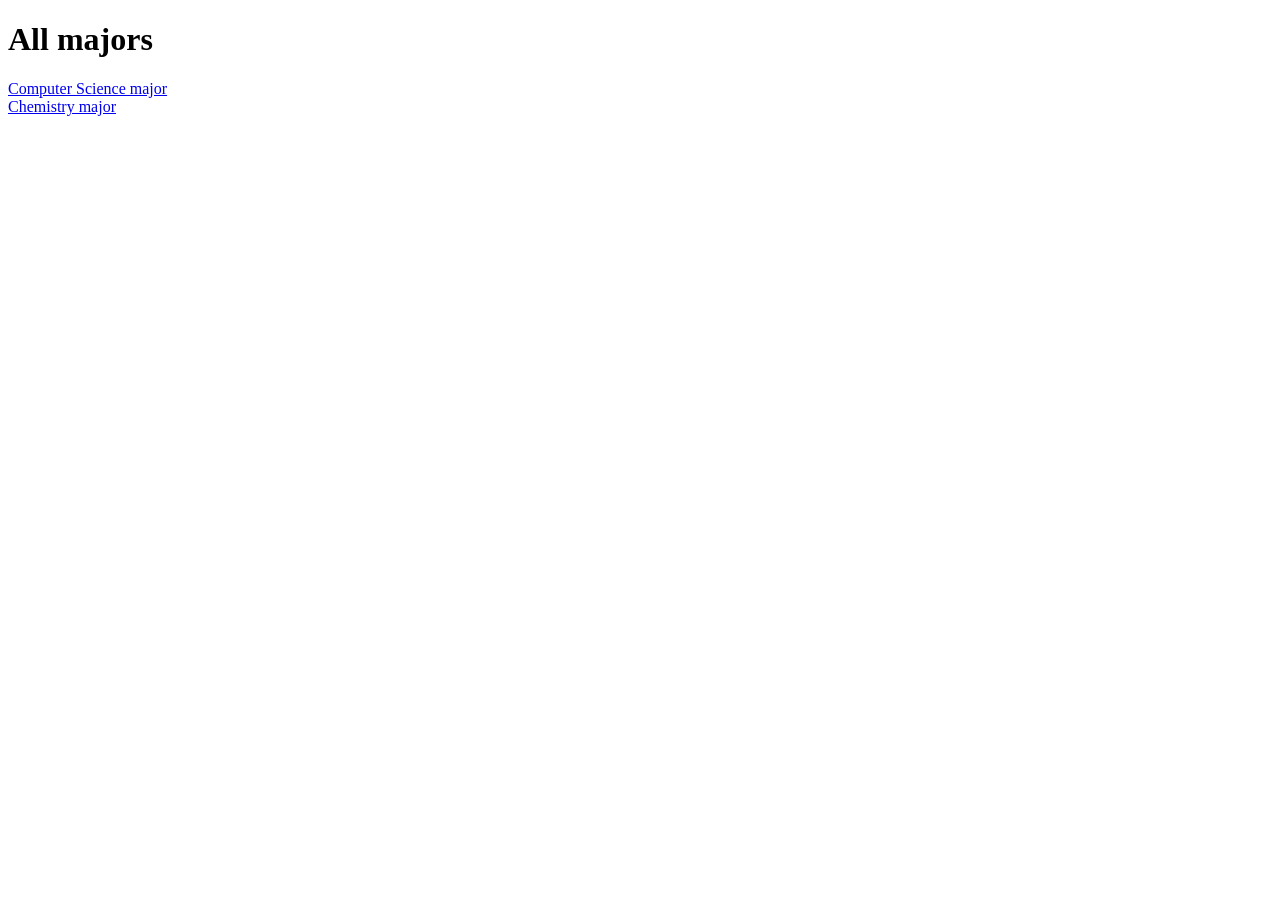
<file: index.html>
<!DOCTYPE html>
<html lang="en">
<head>
    <meta charset="UTF-8">
    <meta name="viewport" content="width=device-width, initial-scale=1.0">
    <title>Course Major Graphs</title>
</head>
<body>
    <H1>All majors</H1>
    
    <a href="computer-science-vis/computer-science.html">Computer Science major</a><br />
    <a href="chemistry-vis/chemistry.html">Chemistry major</a>
</body>
</html>
</file>
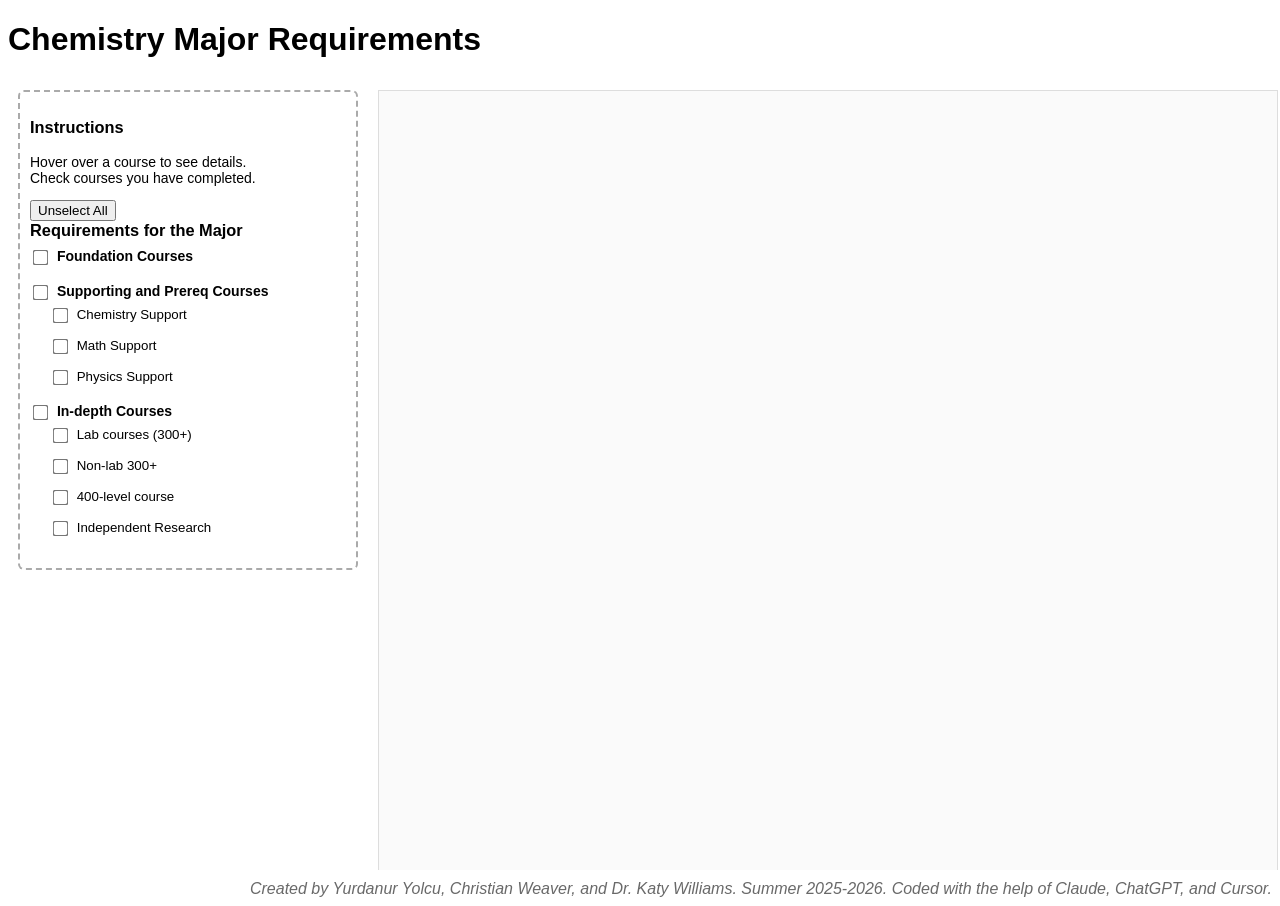
<file: chemistry.html>
<!DOCTYPE html>
<html lang="en">
<head>
  <link rel="stylesheet" href="css/style.css">
  <meta charset="UTF-8" />
  <meta name="viewport" content="width=device-width, initial-scale=1.0"/>
  <title>Chemistry Major Graph</title>
</head>

<body>
  <h1>Chemistry Major Requirements</h1>
  <div class="container">

    <div class="controls">
      <h3>Instructions</h3>
      <p>Hover over a course to see details.<br>
      Check courses you have completed.</p>

      <button onclick="resetAllCourses()">Unselect All</button>

      <div class="sidebar-section">
        <h3>Requirements for the Major</h3>

        <div class="sidebar-group">
          <label class="group-header">
            <input type="checkbox" class="group-checkbox" data-group="foundation" onchange="handleGroupCheck(this)"/>
            <span class="header-title">Foundation Courses</span>
            <span id="progress-foundation" class="group-progress"></span>
          </label>
          <div class="course-list" id="list-foundation"></div>
        </div>

        <div class="sidebar-group">
          <label class="group-header">
            <input type="checkbox" class="group-checkbox" data-group="support" onchange="handleGroupCheck(this)"/>
            <span class="header-title">Supporting and Prereq Courses</span>
            <span id="progress-support" class="group-progress"></span>
          </label>
            <div class="electives-wrapper">
             <div class="sidebar-subgroup">
              <label class="subgroup-header">
                <input type="checkbox" class="group-checkbox" data-group="chem_support" onchange="handleGroupCheck(this)"/>
                <span class="header-title">Chemistry Support</span>
                <span id="progress-chem_support" class="group-progress"></span>
              </label>
              <div class="course-list" id="list-chem_support"></div>
            </div>
            <div class="sidebar-subgroup">
              <label class="subgroup-header">
                <input type="checkbox" class="group-checkbox" data-group="math_support" onchange="handleGroupCheck(this)"/>
                <span class="header-title">Math Support</span>
                <span id="progress-math_support" class="group-progress"></span>
              </label>
              <div class="course-list" id="list-math_support"></div>
            </div>
            <div class="sidebar-subgroup">
              <label class="subgroup-header">
                <input type="checkbox" class="group-checkbox" data-group="phy_support" onchange="handleGroupCheck(this)"/>
                <span class="header-title">Physics Support</span>
                <span id="progress-phy_support" class="group-progress"></span>
              </label>
              <div class="course-list" id="list-phy_support"></div>
            </div>
            </div>
        </div>

        <div class="sidebar-group">
            <label class="group-header">
              <input type="checkbox" class="group-checkbox" data-group="electives" onchange="handleGroupCheck(this)"/>
              <span class="header-title">In-depth Courses</span>
              <span id="progress-electives" class="group-progress"></span>
            </label>

            <div class="electives-wrapper">
              <div class="sidebar-subgroup">
                <label class="subgroup-header">
                  <input type="checkbox" class="group-checkbox" data-group="lab" onchange="handleGroupCheck(this)"/>
                  <span class="header-title">Lab courses (300+)</span>
                  <span id="progress-lab" class="group-progress"></span>
                </label>
                <div class="course-list" id="list-lab"></div>
              </div>

              <div class="sidebar-subgroup">
                <label class="subgroup-header">
                  <input type="checkbox" class="group-checkbox" data-group="no_lab" onchange="handleGroupCheck(this)"/>
                  <span class="header-title">Non-lab 300+</span>
                  <span id="progress-no_lab" class="group-progress"></span>
                </label>
                <div class="course-list" id="list-no_lab"></div>
              </div>

              <div class="sidebar-subgroup">
                <label class="subgroup-header">
                  <input type="checkbox" class="group-checkbox" data-group="level_400_seminar" onchange="handleGroupCheck(this)"/>
                  <span class="header-title">400-level course</span>
                </label>
                <div class="course-list" id="list-level_400_seminar"></div>
              </div>

              <div class="sidebar-subgroup">
                <label class="subgroup-header">
                  <input type="checkbox" class="group-checkbox" data-group="independent_research" onchange="handleGroupCheck(this)"/>
                  <span class="header-title">Independent Research</span>
                </label>
                <div class="course-list" id="list-independent_research"></div>
              </div>
            </div>
          </div>
      </div> 
    </div>
    <div class="graph-wrapper">
    <div class="graph-viewport">
      <svg id="svg">
        <g transform="translate(10,10)">
          <g id="groups"></g>
          <g id="links"></g>
          <g id="nodes"></g>
          <g id="arrows"></g>
        </g>
      </svg>
    </div>
    <!-- <div class="legend-overlay">
    <div class="legend-item">
      <span class="legend-box" style="background:#aaaaaa"></span> Unavailable
    </div>
    <div class="legend-item">
      <span class="legend-box" style="background:steelblue"></span> Available
    </div>
    <div class="legend-item">
      <span class="legend-box" style="background:#285841"></span> Taken
    </div>
    <div class="legend-item">
      <span class="legend-line solid"></span> Required Path
    </div>
    <div class="legend-item">
      <span class="legend-line dashed"></span> Optional Path
    </div>
  </div> -->
  </div>
  </div>

  <script>
  /**
   * Graduation requirement rules for "Requirements for the Major".
   * Edit this object to change policy without touching evaluation logic.
   */
    const GRADUATION_REQUIREMENTS = {
      intro_mat: {
        type: 'rules',
        rules: [
          { anyOf: ['MAT 111', 'MAT 112', 'Credit for Calculus I'] },
        ],
      },
      math_support: {
        type: 'rules',
        rules: [
          { anyOf: ['MAT 113', 'MAT 140', 'Credit for Calculus II'] },
        ],
      },
      chem_support: {
        type: 'rules',
        rules: [
          { anyOf: ['CHE 115', 'Credit for Chemistry'] },
        ],
      },
      intro_phy: {
        type: 'rules',
        rules: [
          { anyOf: ['PHY 120', 'PHY 125', 'PHY 130' ,'Credit for Physics'] },
        ],
      },
      phy_support: {
        type: 'rules',
        rules: [
          { anyOf: ['PHY 220','PHY 225','PHY 230','PHY 235'] },
        ],
      },
      foundation: { type: 'allInGroup' },
      lab: { type: 'minChecked', min: 2 },
      no_lab: { type: 'minChecked', min: 1 },
      support: {
        type: 'cappedElectivePool',
        total: 3,
        poolGroups: ['chem_support', 'math_support', 'phy_support'],
        reserveFromGroup: { phy_support: 1, chem_support: 1, math_support: 1 },
      },
      // 5 electives max: 2 lab + 1 no_lab + 1 seminar reserved, then up to 2 more (any category).
      electives: {
        type: 'cappedElectivePool',
        total: 5,
        poolGroups: ['lab', 'no_lab', 'level_400_seminar', 'independent_research'],
        reserveFromGroup: { lab: 2, no_lab: 1, level_400_seminar: 1 },
      },
    };
    window.GRADUATION_REQUIREMENTS = GRADUATION_REQUIREMENTS;

    const SUPPORT_GROUPS = ['chem_support', 'math_support', 'phy_support'];
    const ELECTIVE_GROUPS = ['lab', 'no_lab', 'level_400_seminar', 'independent_research'];
    const PROGRESS_GROUPS = [
      'foundation',
      'support', 'chem_support', 'math_support', 'phy_support',
      'electives', 'lab', 'no_lab',
    ];

    function getGroupCheckboxes(group) {
      const list = document.getElementById(`list-${group}`);
      if (!list) return [];
      return [...list.querySelectorAll('input[type="checkbox"][data-course-id]')];
    }

    function isCourseChecked(courseId) {
      const el = document.querySelector(
        `input[type="checkbox"][data-course-id="${CSS.escape(courseId)}"]`,
      );
      return el?.checked ?? false;
    }

    function countCheckedInGroup(group) {
      return getGroupCheckboxes(group).filter(cb => cb.checked).length;
    }

    function getCheckedIdsInGroup(group) {
      return getGroupCheckboxes(group)
        .filter(cb => cb.checked)
        .map(cb => cb.dataset.courseId);
    }

    /**
     * Count electives toward the 5-course cap. One labs and one no_lab
     * course each reserve a slot; if that category has none checked, that slot
     * cannot count toward the 5 (so e.g. 5 Theory-only shows 3/5, not 5/5).
     */
    function countCappedElectives(spec) {
      const total = spec.total;
      const reserve = spec.reserveFromGroup ?? {};
      const poolGroups = spec.poolGroups ?? [];

      const allMinsMet = Object.entries(reserve).every(
        ([group, min]) => countCheckedInGroup(group) >= min,
      );

      let maxCountable = total;
      for (const [group, min] of Object.entries(reserve)) {
        if (countCheckedInGroup(group) < min) {
          maxCountable -= min;
        }
      }

      const remaining = {};
      for (const g of poolGroups) {
        remaining[g] = getCheckedIdsInGroup(g);
      }

      let counted = 0;
      for (const [group, min] of Object.entries(reserve)) {
        const use = Math.min(remaining[group]?.length ?? 0, min);
        counted += use;
        remaining[group] = (remaining[group] ?? []).slice(use);
      }

      const discretionary = poolGroups.flatMap(g => remaining[g]);
      const slotsLeft = Math.max(0, maxCountable - counted);
      counted += Math.min(slotsLeft, discretionary.length);
      counted = Math.min(maxCountable, counted);

      return {
        counted,
        met: allMinsMet && counted >= total,
      };
    }

    function evaluateGroupProgress(group) {
      const spec = GRADUATION_REQUIREMENTS[group];
      if (!spec) return null;

      if (spec.type === 'rules') {
        let metCount = 0;
        for (const rule of spec.rules) {
          if (rule.anyOf?.some(isCourseChecked)) metCount++;
          else if (rule.allOf?.every(isCourseChecked)) metCount++;
        }
        const required = spec.rules.length;
        return {
          text: `${metCount} / ${required} required`,
          met: metCount >= required,
        };
      }

      if (spec.type === 'allInGroup') {
        const boxes = getGroupCheckboxes(group);
        const checked = boxes.filter(cb => cb.checked).length;
        const total = boxes.length;
        return {
          text: `${checked} / ${total} required`,
          met: total > 0 && checked >= total,
        };
      }

      if (spec.type === 'minChecked') {
        const checked = countCheckedInGroup(group);
        const min = spec.min;
        return {
          text: `${Math.min(checked, min)} / ${min} required`,
          met: checked >= min,
        };
      }

      if (spec.type === 'cappedElectivePool') {
        const { counted, met } = countCappedElectives(spec);
        return {
          text: `${counted} / ${spec.total} required`,
          met,
        };
      }

      return null;
    }

    function colorClass(checkbox) {
      // const courseId = checkbox.dataset.courseId;
      // const checked = checkbox.checked;
      // d3.selectAll("#nodes > g").each(function(d) {
      //   if (d.data.id === courseId) {
      //     d3.select(this).select("rect")
      //       .attr("fill", checked ? "#285841" : "steelblue");
      //   }
      // });
    }

    function updateProgressIndicator(group) {
      if (!GRADUATION_REQUIREMENTS[group]) return;

      const span = document.getElementById(`progress-${group}`);
      if (!span) return;

      const result = evaluateGroupProgress(group);
      if (!result) return;

      span.textContent = result.text;
      span.classList.toggle('progress-complete', result.met);
      span.classList.toggle('progress-incomplete', !result.met);

      const header = document
        .querySelector(`.group-checkbox[data-group="${group}"]`)
        ?.closest('.group-header, .subgroup-header');
      if (header) {
        header.classList.toggle('section-complete', result.met);
      }
    }

    function updateParentGroupCheckbox(parentGroup, childGroups) {
      const header = document.querySelector(`.group-checkbox[data-group="${parentGroup}"]`);
      if (!header) return;

      let total = 0;
      let checked = 0;
      for (const group of childGroups) {
        const boxes = getGroupCheckboxes(group);
        total += boxes.length;
        checked += boxes.filter(cb => cb.checked).length;
      }
      header.indeterminate = checked > 0 && checked < total;
      header.checked = total > 0 && checked === total;
    }

    function updateSupportGroupCheckbox() {
      updateParentGroupCheckbox('support', SUPPORT_GROUPS);
    }

    function updateElectivesGroupCheckbox() {
      updateParentGroupCheckbox('electives', ELECTIVE_GROUPS);
    }

    function updateGroupCheckbox(group) {
      const boxes = getGroupCheckboxes(group);
      const header = document.querySelector(`.group-checkbox[data-group="${group}"]`);
      if (header && boxes.length) {
        const checked = boxes.filter(cb => cb.checked).length;
        header.indeterminate = checked > 0 && checked < boxes.length;
        header.checked = checked === boxes.length;
      }

      updateProgressIndicator(group);

      if (SUPPORT_GROUPS.includes(group)) {
        updateSupportGroupCheckbox();
        updateProgressIndicator('support');
      }
      if (ELECTIVE_GROUPS.includes(group)) {
        updateElectivesGroupCheckbox();
        updateProgressIndicator('electives');
      }
    }

    function handleGroupCheck(groupCheckbox) {
      const group = groupCheckbox.dataset.group;
      const checked = groupCheckbox.checked;

      if (group === 'electives') {
        ELECTIVE_GROUPS.forEach(subgroup => {
          const boxes = getGroupCheckboxes(subgroup);
          boxes.forEach(cb => {
            cb.checked = checked;
          });
          updateGroupCheckbox(subgroup);
        });
      } else if (group === 'support') {
        SUPPORT_GROUPS.forEach(subgroup => {
          const boxes = getGroupCheckboxes(subgroup);
          boxes.forEach(cb => {
            cb.checked = checked;
          });
          updateGroupCheckbox(subgroup);
        });
      } else {
        // ALL OTHER CASES --> Check/uncheck all courses in the group
        const boxes = getGroupCheckboxes(group);
        boxes.forEach(cb => {
          cb.checked = checked;
          // colorClass(cb);
        });
        updateGroupCheckbox(group);
      }

      if (window.recomputeAllNodeColors) recomputeAllNodeColors();
    }

    function initAllProgressIndicators() {
      PROGRESS_GROUPS.forEach(updateProgressIndicator);
    }

    function resetAllCourses() {
      // Uncheck every course checkbox
      document.querySelectorAll('input[type="checkbox"][data-course-id]').forEach(cb => {
        cb.checked = false;
      });

      // Uncheck and clear indeterminate on all group header checkboxes
      document.querySelectorAll('input.group-checkbox').forEach(cb => {
        cb.checked = false;
        cb.indeterminate = false;
      });

      // Recompute node colors (everything goes back to available/unavailable)
      if (window.recomputeAllNodeColors) recomputeAllNodeColors();

      // Update all progress indicators back to 0
      if (typeof initAllProgressIndicators === 'function') {
        initAllProgressIndicators();
      }
    }
  </script>

  <script src="js/clusterNodes.js" type="module"></script>
  <script src="js/main.js" type="module"></script>
</body>
<footer> Created by Yurdanur Yolcu, Christian Weaver, and Dr. Katy Williams. Summer 2025-2026. Coded with the help of Claude, ChatGPT, and Cursor.   </footer>
</html>
</file>
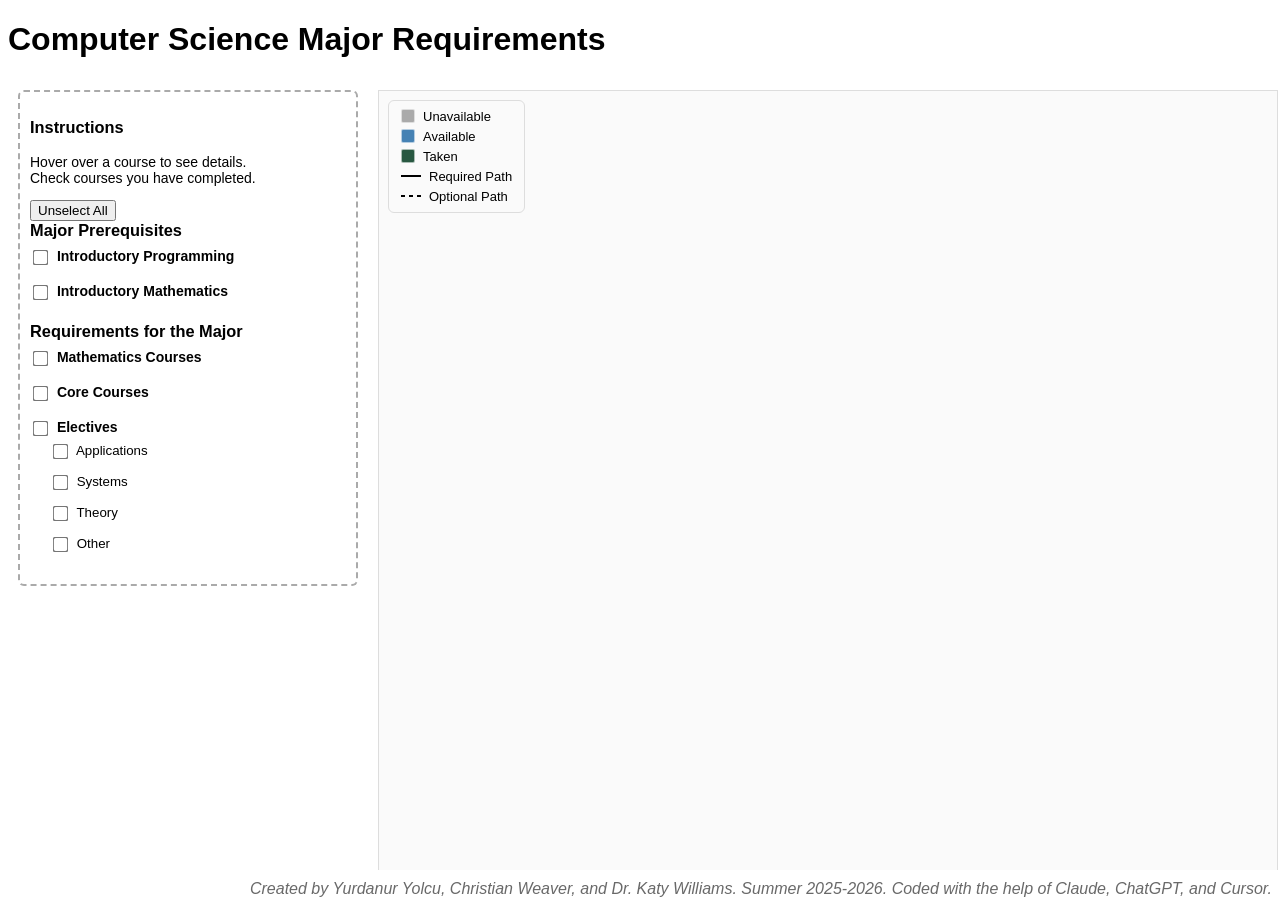
<file: computer-science.html>
<!DOCTYPE html>
<html lang="en">
<head>
  <link rel="stylesheet" href="css/style.css">
  <meta charset="UTF-8" />
  <meta name="viewport" content="width=device-width, initial-scale=1.0"/>
  <title>Computer Science Major Graph</title>
</head>

<body>
  <h1>Computer Science Major Requirements</h1>
  <div class="container">

    <div class="controls">
      <h3>Instructions</h3>
      <p>Hover over a course to see details.<br>
      Check courses you have completed.</p>

      <button onclick="resetAllCourses()">Unselect All</button>

      <div class="sidebar-section">
        <h3>Major Prerequisites</h3>

        <div class="sidebar-group">
          <label class="group-header">
            <input type="checkbox" class="group-checkbox" data-group="intro-programming" onchange="handleGroupCheck(this)"/>
            <span class="header-title">Introductory Programming</span>
          </label>
          <div class="course-list" id="list-intro-programming"></div>
        </div>

        <div class="sidebar-group">
          <label class="group-header">
            <input type="checkbox" class="group-checkbox" data-group="intro-math" onchange="handleGroupCheck(this)"/>
            <span class="header-title">Introductory Mathematics</span>
          </label>
          <div class="course-list" id="list-intro-math"></div>
        </div>
      </div>

      <div class="sidebar-section">
        <h3>Requirements for the Major</h3>

        <div class="sidebar-group">
          <label class="group-header">
            <input type="checkbox" class="group-checkbox" data-group="math" onchange="handleGroupCheck(this)"/>
            <span class="header-title">Mathematics Courses</span>
            <span id="progress-math" class="group-progress"></span>
          </label>
          <div class="course-list" id="list-math"></div>
        </div>

        <div class="sidebar-group">
          <label class="group-header">
            <input type="checkbox" class="group-checkbox" data-group="core" onchange="handleGroupCheck(this)"/>
            <span class="header-title">Core Courses</span>
            <span id="progress-core" class="group-progress"></span>
          </label>
          <div class="course-list" id="list-core"></div>
        </div>

        <div class="sidebar-group">
          <label class="group-header">
            <input type="checkbox" class="group-checkbox" data-group="electives" onchange="handleGroupCheck(this)"/>
            <span class="header-title">Electives</span>
            <span id="progress-electives" class="group-progress"></span>
          </label>

          <div class="electives-wrapper">

            <div class="sidebar-subgroup">
              <label class="subgroup-header">
                <input type="checkbox" class="group-checkbox" data-group="applications" onchange="handleGroupCheck(this)"/>
                <span class="header-title">Applications</span>
                <span id="progress-applications" class="group-progress"></span>
              </label>
              <div class="course-list" id="list-applications"></div>
            </div>

            <div class="sidebar-subgroup">
              <label class="subgroup-header">
                <input type="checkbox" class="group-checkbox" data-group="systems" onchange="handleGroupCheck(this)"/>
                <span class="header-title">Systems</span>
                <span id="progress-systems" class="group-progress"></span>
              </label>
              <div class="course-list" id="list-systems"></div>
            </div>

            <div class="sidebar-subgroup">
              <label class="subgroup-header">
                <input type="checkbox" class="group-checkbox" data-group="theory" onchange="handleGroupCheck(this)"/>
                <span class="header-title">Theory</span>
              </label>
              <div class="course-list" id="list-theory"></div>
            </div>

            <div class="sidebar-subgroup">
              <label class="subgroup-header">
                <input type="checkbox" class="group-checkbox" data-group="other" onchange="handleGroupCheck(this)"/>
                <span class="header-title">Other</span>
              </label>
              <div class="course-list" id="list-other"></div>
            </div>

          </div>
        </div>

      </div>
    </div>
    <div class="graph-wrapper">
    <div class="graph-viewport">
      <svg id="svg">
        <g transform="translate(10,10)">
          <g id="groups"></g>
          <g id="links"></g>
          <g id="nodes"></g>
          <g id="arrows"></g>
        </g>
      </svg>
    </div>
    <div class="legend-overlay">
    <div class="legend-item">
      <span class="legend-box" style="background:#aaaaaa"></span> Unavailable
    </div>
    <div class="legend-item">
      <span class="legend-box" style="background:steelblue"></span> Available
    </div>
    <div class="legend-item">
      <span class="legend-box" style="background:#285841"></span> Taken
    </div>
    <div class="legend-item">
      <span class="legend-line solid"></span> Required Path
    </div>
    <div class="legend-item">
      <span class="legend-line dashed"></span> Optional Path
    </div>
  </div>
  </div>
  </div>

  <script>
  /**
   * Graduation requirement rules for "Requirements for the Major".
   * Edit this object to change policy without touching evaluation logic.
   */
    const GRADUATION_REQUIREMENTS = {
      math: {
        type: 'rules',
        rules: [
          { anyOf: ['MAT 140', 'MAT 150'] },
          { allOf: ['MAT 230'] },
        ],
      },
      core: { type: 'allInGroup' },
      applications: { type: 'minChecked', min: 1 },
      systems: { type: 'minChecked', min: 1 },
      // 5 electives max: 1 Applications + 1 Systems reserved, then up to 3 more (any category).
      electives: {
        type: 'cappedElectivePool',
        total: 5,
        reserveFromGroup: { applications: 1, systems: 1 },
      },
    };
    window.GRADUATION_REQUIREMENTS = GRADUATION_REQUIREMENTS;

    const ELECTIVE_GROUPS = ['applications', 'systems', 'theory', 'other'];
    const PROGRESS_GROUPS = ['math', 'core', 'applications', 'systems', 'electives'];

    function getGroupCheckboxes(group) {
      const list = document.getElementById(`list-${group}`);
      if (!list) return [];
      return [...list.querySelectorAll('input[type="checkbox"][data-course-id]')];
    }

    function isCourseChecked(courseId) {
      const el = document.querySelector(
        `input[type="checkbox"][data-course-id="${CSS.escape(courseId)}"]`,
      );
      return el?.checked ?? false;
    }

    function countCheckedInGroup(group) {
      return getGroupCheckboxes(group).filter(cb => cb.checked).length;
    }

    function getCheckedIdsInGroup(group) {
      return getGroupCheckboxes(group)
        .filter(cb => cb.checked)
        .map(cb => cb.dataset.courseId);
    }

    /**
     * Count electives toward the 5-course cap. One Applications and one Systems
     * course each reserve a slot; if that category has none checked, that slot
     * cannot count toward the 5 (so e.g. 5 Theory-only shows 3/5, not 5/5).
     */
    function countCappedElectives(spec) {
      const total = spec.total;
      const reserve = spec.reserveFromGroup ?? {};

      const allMinsMet = Object.entries(reserve).every(
        ([group, min]) => countCheckedInGroup(group) >= min,
      );

      let maxCountable = total;
      for (const [group, min] of Object.entries(reserve)) {
        if (countCheckedInGroup(group) < min) {
          maxCountable -= min;
        }
      }

      const remaining = {};
      for (const g of ELECTIVE_GROUPS) {
        remaining[g] = getCheckedIdsInGroup(g);
      }

      let counted = 0;
      for (const [group, min] of Object.entries(reserve)) {
        const use = Math.min(remaining[group].length, min);
        counted += use;
        remaining[group] = remaining[group].slice(use);
      }

      const discretionary = ELECTIVE_GROUPS.flatMap(g => remaining[g]);
      const slotsLeft = Math.max(0, maxCountable - counted);
      counted += Math.min(slotsLeft, discretionary.length);
      counted = Math.min(maxCountable, counted);

      return {
        counted,
        met: allMinsMet && counted >= total,
      };
    }

    function evaluateGroupProgress(group) {
      const spec = GRADUATION_REQUIREMENTS[group];
      if (!spec) return null;

      if (spec.type === 'rules') {
        let metCount = 0;
        for (const rule of spec.rules) {
          if (rule.anyOf?.some(isCourseChecked)) metCount++;
          else if (rule.allOf?.every(isCourseChecked)) metCount++;
        }
        const required = spec.rules.length;
        return {
          text: `${metCount} / ${required} required`,
          met: metCount >= required,
        };
      }

      if (spec.type === 'allInGroup') {
        const boxes = getGroupCheckboxes(group);
        const checked = boxes.filter(cb => cb.checked).length;
        const total = boxes.length;
        return {
          text: `${checked} / ${total} required`,
          met: total > 0 && checked >= total,
        };
      }

      if (spec.type === 'minChecked') {
        const checked = countCheckedInGroup(group);
        const min = spec.min;
        return {
          text: `${Math.min(checked, min)} / ${min} required`,
          met: checked >= min,
        };
      }

      if (spec.type === 'cappedElectivePool') {
        const { counted, met } = countCappedElectives(spec);
        return {
          text: `${counted} / ${spec.total} required`,
          met,
        };
      }

      return null;
    }

    function colorClass(checkbox) {
      // const courseId = checkbox.dataset.courseId;
      // const checked = checkbox.checked;
      // d3.selectAll("#nodes > g").each(function(d) {
      //   if (d.data.id === courseId) {
      //     d3.select(this).select("rect")
      //       .attr("fill", checked ? "#285841" : "steelblue");
      //   }
      // });
    }

    function updateProgressIndicator(group) {
      if (!GRADUATION_REQUIREMENTS[group]) return;

      const span = document.getElementById(`progress-${group}`);
      if (!span) return;

      const result = evaluateGroupProgress(group);
      if (!result) return;

      span.textContent = result.text;
      span.classList.toggle('progress-complete', result.met);
      span.classList.toggle('progress-incomplete', !result.met);

      const header = document
        .querySelector(`.group-checkbox[data-group="${group}"]`)
        ?.closest('.group-header, .subgroup-header');
      if (header) {
        header.classList.toggle('section-complete', result.met);
      }
    }

    function updateElectivesGroupCheckbox() {
      const header = document.querySelector('.group-checkbox[data-group="electives"]');
      if (!header) return;

      let total = 0;
      let checked = 0;
      for (const group of ELECTIVE_GROUPS) {
        const boxes = getGroupCheckboxes(group);
        total += boxes.length;
        checked += boxes.filter(cb => cb.checked).length;
      }
      header.indeterminate = checked > 0 && checked < total;
      header.checked = total > 0 && checked === total;
    }

    function updateGroupCheckbox(group) {
      const boxes = getGroupCheckboxes(group);
      const header = document.querySelector(`.group-checkbox[data-group="${group}"]`);
      if (!header || !boxes.length) return;

      const checked = boxes.filter(cb => cb.checked).length;
      header.indeterminate = checked > 0 && checked < boxes.length;
      header.checked = checked === boxes.length;

      updateProgressIndicator(group);

      if (ELECTIVE_GROUPS.includes(group)) {
        updateElectivesGroupCheckbox();
        updateProgressIndicator('electives');
      }
    }

    function handleGroupCheck(groupCheckbox) {
      const group = groupCheckbox.dataset.group;
      const checked = groupCheckbox.checked;

      if (group === 'electives') {
        // ELECTIVES CASE --> Check/uncheck all four elective subgroups
        ELECTIVE_GROUPS.forEach(subgroup => {
          const boxes = getGroupCheckboxes(subgroup);
          boxes.forEach(cb => {
            cb.checked = checked;
            // colorClass(cb);
          });
          updateGroupCheckbox(subgroup);
        });
      } else {
        // ALL OTHER CASES --> Check/uncheck all courses in the group
        const boxes = getGroupCheckboxes(group);
        boxes.forEach(cb => {
          cb.checked = checked;
          // colorClass(cb);
        });
        updateGroupCheckbox(group);
      }

      if (window.recomputeAllNodeColors) recomputeAllNodeColors();
    }

    function initAllProgressIndicators() {
      PROGRESS_GROUPS.forEach(updateProgressIndicator);
    }

    function resetAllCourses() {
      // Uncheck every course checkbox
      document.querySelectorAll('input[type="checkbox"][data-course-id]').forEach(cb => {
        cb.checked = false;
      });

      // Uncheck and clear indeterminate on all group header checkboxes
      document.querySelectorAll('input.group-checkbox').forEach(cb => {
        cb.checked = false;
        cb.indeterminate = false;
      });

      // Recompute node colors (everything goes back to available/unavailable)
      if (window.recomputeAllNodeColors) recomputeAllNodeColors();

      // Update all progress indicators back to 0
      if (typeof initAllProgressIndicators === 'function') {
        initAllProgressIndicators();
      }
    }
  </script>

  <script src="js/clusterNodes.js" type="module"></script>
  <script src="js/main.js" type="module"></script>
</body>
<footer> Created by Yurdanur Yolcu, Christian Weaver, and Dr. Katy Williams. Summer 2025-2026. Coded with the help of Claude, ChatGPT, and Cursor.   </footer>
</html>
</file>
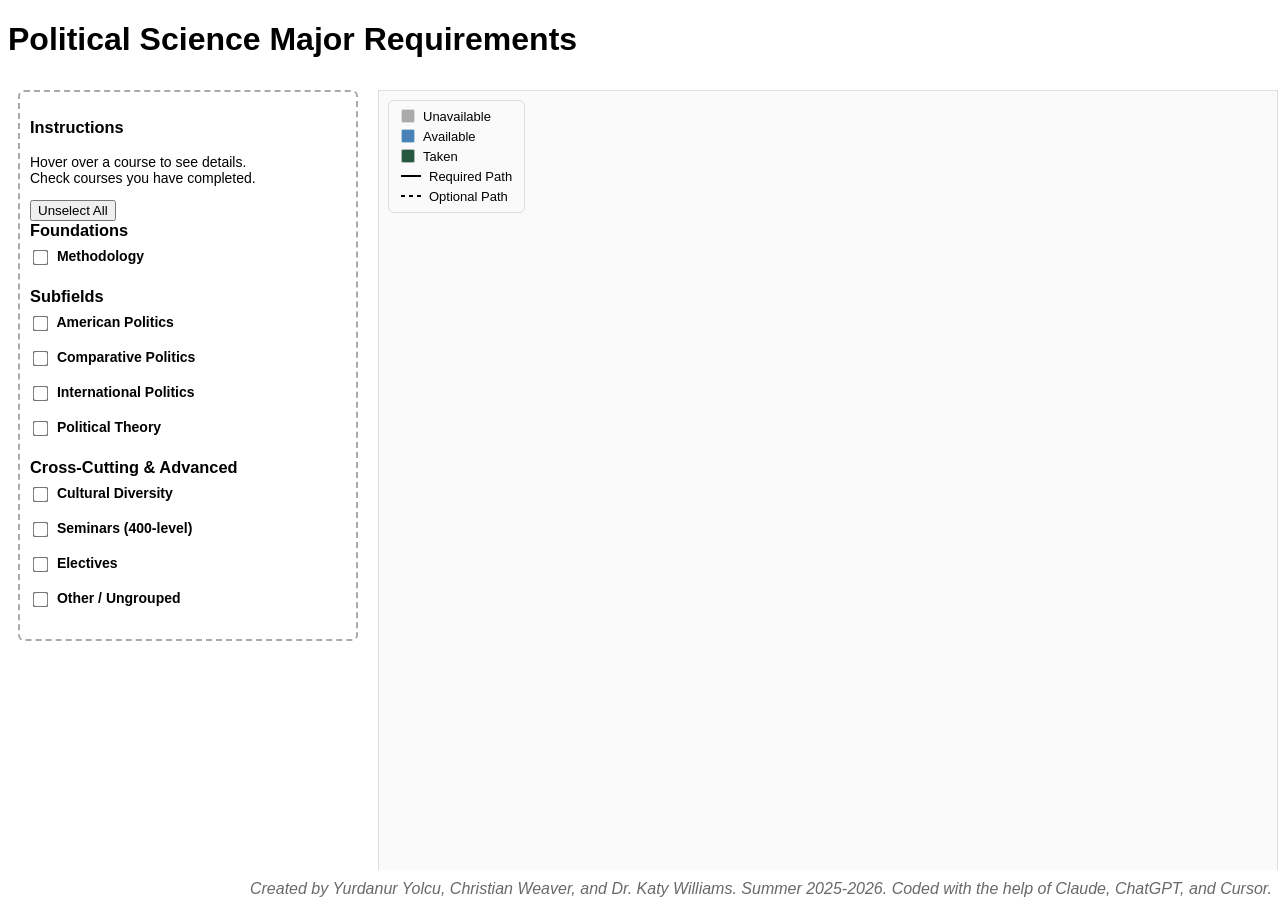
<file: political-science.html>
<!DOCTYPE html>
<html lang="en">
<head>
  <link rel="stylesheet" href="css/style.css">
  <meta charset="UTF-8" />
  <meta name="viewport" content="width=device-width, initial-scale=1.0"/>
  <title>Political Science Major Graph</title>
</head>

<body>
  <h1>Political Science Major Requirements</h1>
  <div class="container">

    <div class="controls">
      <h3>Instructions</h3>
      <p>Hover over a course to see details.<br>
      Check courses you have completed.</p>

      <button onclick="resetAllCourses()">Unselect All</button>

      <!--
        Political Science is a CATEGORY-based major: courses are organized
        by subject-area tag (the `group` field in the data), not by a
        prerequisite chain. Each subgroup below corresponds to one category
        cluster drawn in the graph by clusterNodesCategory.js.
      -->

      <div class="sidebar-section">
        <h3>Foundations</h3>
        <div class="sidebar-group">
          <label class="group-header">
            <input type="checkbox" class="group-checkbox" data-group="methodology" onchange="handleGroupCheck(this)"/>
            <span class="header-title">Methodology</span>
            <span id="progress-methodology" class="group-progress"></span>
          </label>
          <div class="course-list" id="list-methodology"></div>
        </div>
      </div>

      <div class="sidebar-section">
        <h3>Subfields</h3>

        <div class="sidebar-group">
          <label class="group-header">
            <input type="checkbox" class="group-checkbox" data-group="american-politics" onchange="handleGroupCheck(this)"/>
            <span class="header-title">American Politics</span>
            <span id="progress-american-politics" class="group-progress"></span>
          </label>
          <div class="course-list" id="list-american-politics"></div>
        </div>

        <div class="sidebar-group">
          <label class="group-header">
            <input type="checkbox" class="group-checkbox" data-group="comparative-politics" onchange="handleGroupCheck(this)"/>
            <span class="header-title">Comparative Politics</span>
            <span id="progress-comparative-politics" class="group-progress"></span>
          </label>
          <div class="course-list" id="list-comparative-politics"></div>
        </div>

        <div class="sidebar-group">
          <label class="group-header">
            <input type="checkbox" class="group-checkbox" data-group="international-politics" onchange="handleGroupCheck(this)"/>
            <span class="header-title">International Politics</span>
            <span id="progress-international-politics" class="group-progress"></span>
          </label>
          <div class="course-list" id="list-international-politics"></div>
        </div>

        <div class="sidebar-group">
          <label class="group-header">
            <input type="checkbox" class="group-checkbox" data-group="political-theory" onchange="handleGroupCheck(this)"/>
            <span class="header-title">Political Theory</span>
            <span id="progress-political-theory" class="group-progress"></span>
          </label>
          <div class="course-list" id="list-political-theory"></div>
        </div>
      </div>

      <div class="sidebar-section">
        <h3>Cross-Cutting &amp; Advanced</h3>

        <div class="sidebar-group">
          <label class="group-header">
            <input type="checkbox" class="group-checkbox" data-group="cultural_diversity" onchange="handleGroupCheck(this)"/>
            <span class="header-title">Cultural Diversity</span>
            <span id="progress-cultural_diversity" class="group-progress"></span>
          </label>
          <div class="course-list" id="list-cultural_diversity"></div>
        </div>

        <div class="sidebar-group">
          <label class="group-header">
            <input type="checkbox" class="group-checkbox" data-group="seminar" onchange="handleGroupCheck(this)"/>
            <span class="header-title">Seminars (400-level)</span>
            <span id="progress-seminar" class="group-progress"></span>
          </label>
          <div class="course-list" id="list-seminar"></div>
        </div>

        <div class="sidebar-group">
          <label class="group-header">
            <input type="checkbox" class="group-checkbox" data-group="elective" onchange="handleGroupCheck(this)"/>
            <span class="header-title">Electives</span>
            <span id="progress-elective" class="group-progress"></span>
          </label>
          <div class="course-list" id="list-elective"></div>
        </div>

        <div class="sidebar-group">
          <label class="group-header">
            <input type="checkbox" class="group-checkbox" data-group="other" onchange="handleGroupCheck(this)"/>
            <span class="header-title">Other / Ungrouped</span>
          </label>
          <div class="course-list" id="list-other"></div>
        </div>
      </div>
    </div>

    <div class="graph-wrapper">
    <div class="graph-viewport">
      <svg id="svg">
        <g transform="translate(10,10)">
          <g id="groups"></g>
          <g id="links"></g>
          <g id="nodes"></g>
          <g id="arrows"></g>
        </g>
      </svg>
    </div>
    <div class="legend-overlay">
    <div class="legend-item">
      <span class="legend-box" style="background:#aaaaaa"></span> Unavailable
    </div>
    <div class="legend-item">
      <span class="legend-box" style="background:steelblue"></span> Available
    </div>
    <div class="legend-item">
      <span class="legend-box" style="background:#285841"></span> Taken
    </div>
    <div class="legend-item">
      <span class="legend-line solid"></span> Required Path
    </div>
    <div class="legend-item">
      <span class="legend-line dashed"></span> Optional Path
    </div>
  </div>
  </div>
  </div>

  <script>
  /**
   * Graduation requirement rules for the Political Science major.
   *
   * NOTE: these numbers are PLACEHOLDERS wired up to the real category
   * groups (methodology / the four subfields / cultural_diversity /
   * seminar / elective) so the progress-tracking UI works end-to-end.
   * Replace the `min` / `total` / `reserveFromGroup` values below with the
   * department's actual policy.
   */
    const GRADUATION_REQUIREMENTS = {
      methodology: { type: 'minChecked', min: 1 },
      'american-politics': { type: 'minChecked', min: 1 },
      'comparative-politics': { type: 'minChecked', min: 1 },
      'international-politics': { type: 'minChecked', min: 1 },
      'political-theory': { type: 'minChecked', min: 1 },
      seminar: { type: 'minChecked', min: 1 },
      // Electives pool pulls from every category so a student can round out
      // the major with courses from whichever subfields they prefer.
      elective: {
        type: 'cappedElectivePool',
        total: 10,
        poolGroups: [
          'american-politics', 'comparative-politics', 'international-politics',
          'political-theory', 'cultural_diversity', 'seminar', 'elective',
        ],
        reserveFromGroup: {
          'american-politics': 1,
          'comparative-politics': 1,
          'international-politics': 1,
          'political-theory': 1,
        },
      },
    };
    window.GRADUATION_REQUIREMENTS = GRADUATION_REQUIREMENTS;

    const ELECTIVE_POOL_GROUPS = GRADUATION_REQUIREMENTS.elective.poolGroups;
    const PROGRESS_GROUPS = [
      'methodology', 'american-politics', 'comparative-politics',
      'international-politics', 'political-theory', 'cultural_diversity',
      'seminar', 'elective',
    ];

    function getGroupCheckboxes(group) {
      const list = document.getElementById(`list-${group}`);
      if (!list) return [];
      return [...list.querySelectorAll('input[type="checkbox"][data-course-id]')];
    }

    function countCheckedInGroup(group) {
      return getGroupCheckboxes(group).filter(cb => cb.checked).length;
    }

    function getCheckedIdsInGroup(group) {
      return getGroupCheckboxes(group)
        .filter(cb => cb.checked)
        .map(cb => cb.dataset.courseId);
    }

    /**
     * Counts electives toward the capped pool, reserving one slot per
     * subfield the way the Chemistry/CS pages do for their elective pools.
     */
    function countCappedElectives(spec) {
      const total = spec.total;
      const reserve = spec.reserveFromGroup ?? {};
      const poolGroups = spec.poolGroups ?? [];

      const allMinsMet = Object.entries(reserve).every(
        ([group, min]) => countCheckedInGroup(group) >= min,
      );

      let maxCountable = total;
      for (const [group, min] of Object.entries(reserve)) {
        if (countCheckedInGroup(group) < min) {
          maxCountable -= min;
        }
      }

      const remaining = {};
      for (const g of poolGroups) {
        remaining[g] = getCheckedIdsInGroup(g);
      }

      let counted = 0;
      for (const [group, min] of Object.entries(reserve)) {
        const use = Math.min(remaining[group]?.length ?? 0, min);
        counted += use;
        remaining[group] = (remaining[group] ?? []).slice(use);
      }

      const discretionary = poolGroups.flatMap(g => remaining[g] ?? []);
      const slotsLeft = Math.max(0, maxCountable - counted);
      counted += Math.min(slotsLeft, discretionary.length);
      counted = Math.min(maxCountable, counted);

      return {
        counted,
        met: allMinsMet && counted >= total,
      };
    }

    function evaluateGroupProgress(group) {
      const spec = GRADUATION_REQUIREMENTS[group];
      if (!spec) return null;

      if (spec.type === 'minChecked') {
        const checked = countCheckedInGroup(group);
        const min = spec.min;
        return {
          text: `${Math.min(checked, min)} / ${min} required`,
          met: checked >= min,
        };
      }

      if (spec.type === 'cappedElectivePool') {
        const { counted, met } = countCappedElectives(spec);
        return {
          text: `${counted} / ${spec.total} required`,
          met,
        };
      }

      return null;
    }

    function updateProgressIndicator(group) {
      if (!GRADUATION_REQUIREMENTS[group]) return;

      const span = document.getElementById(`progress-${group}`);
      if (!span) return;

      const result = evaluateGroupProgress(group);
      if (!result) return;

      span.textContent = result.text;
      span.classList.toggle('progress-complete', result.met);
      span.classList.toggle('progress-incomplete', !result.met);

      const header = document
        .querySelector(`.group-checkbox[data-group="${group}"]`)
        ?.closest('.group-header, .subgroup-header');
      if (header) {
        header.classList.toggle('section-complete', result.met);
      }
    }

    function updateGroupCheckbox(group) {
      const boxes = getGroupCheckboxes(group);
      const header = document.querySelector(`.group-checkbox[data-group="${group}"]`);
      if (header && boxes.length) {
        const checked = boxes.filter(cb => cb.checked).length;
        header.indeterminate = checked > 0 && checked < boxes.length;
        header.checked = checked === boxes.length;
      }

      updateProgressIndicator(group);

      // Every subfield feeds the elective pool, so recompute it whenever
      // any contributing group changes.
      if (ELECTIVE_POOL_GROUPS.includes(group)) {
        updateProgressIndicator('elective');
      }
    }

    function handleGroupCheck(groupCheckbox) {
      const group = groupCheckbox.dataset.group;
      const checked = groupCheckbox.checked;

      const boxes = getGroupCheckboxes(group);
      boxes.forEach(cb => {
        cb.checked = checked;
      });
      updateGroupCheckbox(group);

      if (window.recomputeAllNodeColors) recomputeAllNodeColors();
    }

    function initAllProgressIndicators() {
      PROGRESS_GROUPS.forEach(updateProgressIndicator);
    }

    function resetAllCourses() {
      document.querySelectorAll('input[type="checkbox"][data-course-id]').forEach(cb => {
        cb.checked = false;
      });

      document.querySelectorAll('input.group-checkbox').forEach(cb => {
        cb.checked = false;
        cb.indeterminate = false;
      });

      if (window.recomputeAllNodeColors) recomputeAllNodeColors();

      if (typeof initAllProgressIndicators === 'function') {
        initAllProgressIndicators();
      }
    }
  </script>

  <script src="js/clusterNodesCategory.js" type="module"></script>
  <script src="js/groupLayoutCategory.js" type="module"></script>
  <script src="js/mainCategory.js" type="module"></script>
</body>
<footer> Created by Yurdanur Yolcu, Christian Weaver, and Dr. Katy Williams. Summer 2025-2026. Coded with the help of Claude, ChatGPT, and Cursor.   </footer>
</html>
</file>
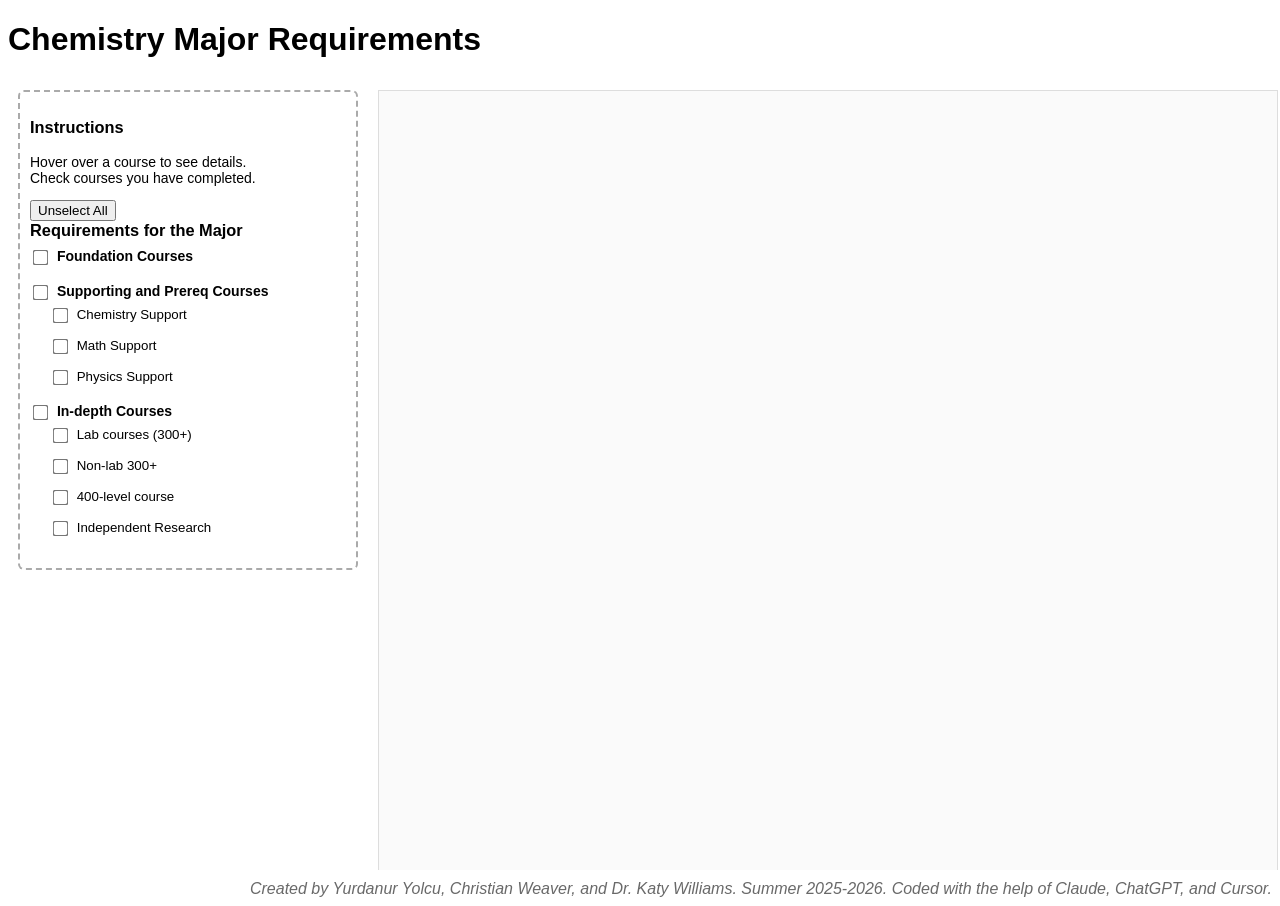
<file: chemistry-vis/chemistry.html>
<!DOCTYPE html>
<html lang="en">
<head>
  <link rel="stylesheet" href="../css/style.css">
  <meta charset="UTF-8" />
  <meta name="viewport" content="width=device-width, initial-scale=1.0"/>
  <title>Chemistry Major Graph</title>
</head>

<body>
  <h1>Chemistry Major Requirements</h1>
  <div class="container">

    <div class="controls">
      <h3>Instructions</h3>
      <p>Hover over a course to see details.<br>
      Check courses you have completed.</p>

      <button onclick="resetAllCourses()">Unselect All</button>

      <div class="sidebar-section">
        <h3>Requirements for the Major</h3>

        <div class="sidebar-group">
          <label class="group-header">
            <input type="checkbox" class="group-checkbox" data-group="foundation" onchange="handleGroupCheck(this)"/>
            <span class="header-title">Foundation Courses</span>
            <span id="progress-foundation" class="group-progress"></span>
          </label>
          <div class="course-list" id="list-foundation"></div>
        </div>

        <div class="sidebar-group">
          <label class="group-header">
            <input type="checkbox" class="group-checkbox" data-group="support" onchange="handleGroupCheck(this)"/>
            <span class="header-title">Supporting and Prereq Courses</span>
            <span id="progress-support" class="group-progress"></span>
          </label>
            <div class="electives-wrapper">
             <div class="sidebar-subgroup">
              <label class="subgroup-header">
                <input type="checkbox" class="group-checkbox" data-group="chem_support" onchange="handleGroupCheck(this)"/>
                <span class="header-title">Chemistry Support</span>
                <span id="progress-chem_support" class="group-progress"></span>
              </label>
              <div class="course-list" id="list-chem_support"></div>
            </div>
            <div class="sidebar-subgroup">
              <label class="subgroup-header">
                <input type="checkbox" class="group-checkbox" data-group="math_support" onchange="handleGroupCheck(this)"/>
                <span class="header-title">Math Support</span>
                <span id="progress-math_support" class="group-progress"></span>
              </label>
              <div class="course-list" id="list-math_support"></div>
            </div>
            <div class="sidebar-subgroup">
              <label class="subgroup-header">
                <input type="checkbox" class="group-checkbox" data-group="phy_support" onchange="handleGroupCheck(this)"/>
                <span class="header-title">Physics Support</span>
                <span id="progress-phy_support" class="group-progress"></span>
              </label>
              <div class="course-list" id="list-phy_support"></div>
            </div>
            </div>
        </div>

        <div class="sidebar-group">
            <label class="group-header">
              <input type="checkbox" class="group-checkbox" data-group="electives" onchange="handleGroupCheck(this)"/>
              <span class="header-title">In-depth Courses</span>
              <span id="progress-electives" class="group-progress"></span>
            </label>

            <div class="electives-wrapper">
              <div class="sidebar-subgroup">
                <label class="subgroup-header">
                  <input type="checkbox" class="group-checkbox" data-group="lab" onchange="handleGroupCheck(this)"/>
                  <span class="header-title">Lab courses (300+)</span>
                  <span id="progress-lab" class="group-progress"></span>
                </label>
                <div class="course-list" id="list-lab"></div>
              </div>

              <div class="sidebar-subgroup">
                <label class="subgroup-header">
                  <input type="checkbox" class="group-checkbox" data-group="no_lab" onchange="handleGroupCheck(this)"/>
                  <span class="header-title">Non-lab 300+</span>
                  <span id="progress-no_lab" class="group-progress"></span>
                </label>
                <div class="course-list" id="list-no_lab"></div>
              </div>

              <div class="sidebar-subgroup">
                <label class="subgroup-header">
                  <input type="checkbox" class="group-checkbox" data-group="level_400_seminar" onchange="handleGroupCheck(this)"/>
                  <span class="header-title">400-level course</span>
                </label>
                <div class="course-list" id="list-level_400_seminar"></div>
              </div>

              <div class="sidebar-subgroup">
                <label class="subgroup-header">
                  <input type="checkbox" class="group-checkbox" data-group="independent_research" onchange="handleGroupCheck(this)"/>
                  <span class="header-title">Independent Research</span>
                </label>
                <div class="course-list" id="list-independent_research"></div>
              </div>
            </div>
          </div>
      </div> 
    </div>
    <div class="graph-wrapper">
    <div class="graph-viewport">
      <svg id="svg">
        <g transform="translate(10,10)">
          <g id="groups"></g>
          <g id="links"></g>
          <g id="nodes"></g>
          <g id="arrows"></g>
        </g>
      </svg>
    </div>
    <!-- <div class="legend-overlay">
    <div class="legend-item">
      <span class="legend-box" style="background:#aaaaaa"></span> Unavailable
    </div>
    <div class="legend-item">
      <span class="legend-box" style="background:steelblue"></span> Available
    </div>
    <div class="legend-item">
      <span class="legend-box" style="background:#285841"></span> Taken
    </div>
    <div class="legend-item">
      <span class="legend-line solid"></span> Required Path
    </div>
    <div class="legend-item">
      <span class="legend-line dashed"></span> Optional Path
    </div>
  </div> -->
  </div>
  </div>

  <script>
  /**
   * Graduation requirement rules for "Requirements for the Major".
   * Edit this object to change policy without touching evaluation logic.
   */
    const GRADUATION_REQUIREMENTS = {
      intro_mat: {
        type: 'rules',
        rules: [
          { anyOf: ['MAT 111', 'MAT 112', 'Credit for Calculus I'] },
        ],
      },
      math_support: {
        type: 'rules',
        rules: [
          { anyOf: ['MAT 113', 'MAT 140', 'Credit for Calculus II'] },
        ],
      },
      chem_support: {
        type: 'rules',
        rules: [
          { anyOf: ['CHE 115', 'Credit for Chemistry'] },
        ],
      },
      intro_phy: {
        type: 'rules',
        rules: [
          { anyOf: ['PHY 120', 'PHY 125', 'PHY 130' ,'Credit for Physics'] },
        ],
      },
      phy_support: {
        type: 'rules',
        rules: [
          { anyOf: ['PHY 220','PHY 225','PHY 230','PHY 235'] },
        ],
      },
      foundation: { type: 'allInGroup' },
      lab: { type: 'minChecked', min: 2 },
      no_lab: { type: 'minChecked', min: 1 },
      support: {
        type: 'cappedElectivePool',
        total: 3,
        poolGroups: ['chem_support', 'math_support', 'phy_support'],
        reserveFromGroup: { phy_support: 1, chem_support: 1, math_support: 1 },
      },
      // 5 electives max: 2 lab + 1 no_lab + 1 seminar reserved, then up to 2 more (any category).
      electives: {
        type: 'cappedElectivePool',
        total: 5,
        poolGroups: ['lab', 'no_lab', 'level_400_seminar', 'independent_research'],
        reserveFromGroup: { lab: 2, no_lab: 1, level_400_seminar: 1 },
      },
    };
    window.GRADUATION_REQUIREMENTS = GRADUATION_REQUIREMENTS;

    const SUPPORT_GROUPS = ['chem_support', 'math_support', 'phy_support'];
    const ELECTIVE_GROUPS = ['lab', 'no_lab', 'level_400_seminar', 'independent_research'];
    const PROGRESS_GROUPS = [
      'foundation',
      'support', 'chem_support', 'math_support', 'phy_support',
      'electives', 'lab', 'no_lab',
    ];

    function getGroupCheckboxes(group) {
      const list = document.getElementById(`list-${group}`);
      if (!list) return [];
      return [...list.querySelectorAll('input[type="checkbox"][data-course-id]')];
    }

    function isCourseChecked(courseId) {
      const el = document.querySelector(
        `input[type="checkbox"][data-course-id="${CSS.escape(courseId)}"]`,
      );
      return el?.checked ?? false;
    }

    function countCheckedInGroup(group) {
      return getGroupCheckboxes(group).filter(cb => cb.checked).length;
    }

    function getCheckedIdsInGroup(group) {
      return getGroupCheckboxes(group)
        .filter(cb => cb.checked)
        .map(cb => cb.dataset.courseId);
    }

    /**
     * Count electives toward the 5-course cap. One labs and one no_lab
     * course each reserve a slot; if that category has none checked, that slot
     * cannot count toward the 5 (so e.g. 5 Theory-only shows 3/5, not 5/5).
     */
    function countCappedElectives(spec) {
      const total = spec.total;
      const reserve = spec.reserveFromGroup ?? {};
      const poolGroups = spec.poolGroups ?? [];

      const allMinsMet = Object.entries(reserve).every(
        ([group, min]) => countCheckedInGroup(group) >= min,
      );

      let maxCountable = total;
      for (const [group, min] of Object.entries(reserve)) {
        if (countCheckedInGroup(group) < min) {
          maxCountable -= min;
        }
      }

      const remaining = {};
      for (const g of poolGroups) {
        remaining[g] = getCheckedIdsInGroup(g);
      }

      let counted = 0;
      for (const [group, min] of Object.entries(reserve)) {
        const use = Math.min(remaining[group]?.length ?? 0, min);
        counted += use;
        remaining[group] = (remaining[group] ?? []).slice(use);
      }

      const discretionary = poolGroups.flatMap(g => remaining[g]);
      const slotsLeft = Math.max(0, maxCountable - counted);
      counted += Math.min(slotsLeft, discretionary.length);
      counted = Math.min(maxCountable, counted);

      return {
        counted,
        met: allMinsMet && counted >= total,
      };
    }

    function evaluateGroupProgress(group) {
      const spec = GRADUATION_REQUIREMENTS[group];
      if (!spec) return null;

      if (spec.type === 'rules') {
        let metCount = 0;
        for (const rule of spec.rules) {
          if (rule.anyOf?.some(isCourseChecked)) metCount++;
          else if (rule.allOf?.every(isCourseChecked)) metCount++;
        }
        const required = spec.rules.length;
        return {
          text: `${metCount} / ${required} required`,
          met: metCount >= required,
        };
      }

      if (spec.type === 'allInGroup') {
        const boxes = getGroupCheckboxes(group);
        const checked = boxes.filter(cb => cb.checked).length;
        const total = boxes.length;
        return {
          text: `${checked} / ${total} required`,
          met: total > 0 && checked >= total,
        };
      }

      if (spec.type === 'minChecked') {
        const checked = countCheckedInGroup(group);
        const min = spec.min;
        return {
          text: `${Math.min(checked, min)} / ${min} required`,
          met: checked >= min,
        };
      }

      if (spec.type === 'cappedElectivePool') {
        const { counted, met } = countCappedElectives(spec);
        return {
          text: `${counted} / ${spec.total} required`,
          met,
        };
      }

      return null;
    }

    function colorClass(checkbox) {
      // const courseId = checkbox.dataset.courseId;
      // const checked = checkbox.checked;
      // d3.selectAll("#nodes > g").each(function(d) {
      //   if (d.data.id === courseId) {
      //     d3.select(this).select("rect")
      //       .attr("fill", checked ? "#285841" : "steelblue");
      //   }
      // });
    }

    function updateProgressIndicator(group) {
      if (!GRADUATION_REQUIREMENTS[group]) return;

      const span = document.getElementById(`progress-${group}`);
      if (!span) return;

      const result = evaluateGroupProgress(group);
      if (!result) return;

      span.textContent = result.text;
      span.classList.toggle('progress-complete', result.met);
      span.classList.toggle('progress-incomplete', !result.met);

      const header = document
        .querySelector(`.group-checkbox[data-group="${group}"]`)
        ?.closest('.group-header, .subgroup-header');
      if (header) {
        header.classList.toggle('section-complete', result.met);
      }
    }

    function updateParentGroupCheckbox(parentGroup, childGroups) {
      const header = document.querySelector(`.group-checkbox[data-group="${parentGroup}"]`);
      if (!header) return;

      let total = 0;
      let checked = 0;
      for (const group of childGroups) {
        const boxes = getGroupCheckboxes(group);
        total += boxes.length;
        checked += boxes.filter(cb => cb.checked).length;
      }
      header.indeterminate = checked > 0 && checked < total;
      header.checked = total > 0 && checked === total;
    }

    function updateSupportGroupCheckbox() {
      updateParentGroupCheckbox('support', SUPPORT_GROUPS);
    }

    function updateElectivesGroupCheckbox() {
      updateParentGroupCheckbox('electives', ELECTIVE_GROUPS);
    }

    function updateGroupCheckbox(group) {
      const boxes = getGroupCheckboxes(group);
      const header = document.querySelector(`.group-checkbox[data-group="${group}"]`);
      if (header && boxes.length) {
        const checked = boxes.filter(cb => cb.checked).length;
        header.indeterminate = checked > 0 && checked < boxes.length;
        header.checked = checked === boxes.length;
      }

      updateProgressIndicator(group);

      if (SUPPORT_GROUPS.includes(group)) {
        updateSupportGroupCheckbox();
        updateProgressIndicator('support');
      }
      if (ELECTIVE_GROUPS.includes(group)) {
        updateElectivesGroupCheckbox();
        updateProgressIndicator('electives');
      }
    }

    function handleGroupCheck(groupCheckbox) {
      const group = groupCheckbox.dataset.group;
      const checked = groupCheckbox.checked;

      if (group === 'electives') {
        ELECTIVE_GROUPS.forEach(subgroup => {
          const boxes = getGroupCheckboxes(subgroup);
          boxes.forEach(cb => {
            cb.checked = checked;
          });
          updateGroupCheckbox(subgroup);
        });
      } else if (group === 'support') {
        SUPPORT_GROUPS.forEach(subgroup => {
          const boxes = getGroupCheckboxes(subgroup);
          boxes.forEach(cb => {
            cb.checked = checked;
          });
          updateGroupCheckbox(subgroup);
        });
      } else {
        // ALL OTHER CASES --> Check/uncheck all courses in the group
        const boxes = getGroupCheckboxes(group);
        boxes.forEach(cb => {
          cb.checked = checked;
          // colorClass(cb);
        });
        updateGroupCheckbox(group);
      }

      if (window.recomputeAllNodeColors) recomputeAllNodeColors();
    }

    function initAllProgressIndicators() {
      PROGRESS_GROUPS.forEach(updateProgressIndicator);
    }

    function resetAllCourses() {
      // Uncheck every course checkbox
      document.querySelectorAll('input[type="checkbox"][data-course-id]').forEach(cb => {
        cb.checked = false;
      });

      // Uncheck and clear indeterminate on all group header checkboxes
      document.querySelectorAll('input.group-checkbox').forEach(cb => {
        cb.checked = false;
        cb.indeterminate = false;
      });

      // Recompute node colors (everything goes back to available/unavailable)
      if (window.recomputeAllNodeColors) recomputeAllNodeColors();

      // Update all progress indicators back to 0
      if (typeof initAllProgressIndicators === 'function') {
        initAllProgressIndicators();
      }
    }
  </script>
  <script type="module">
    import { initVisualization } from '../js-progress-majors/main.js';
    import * as d3 from "https://cdn.skypack.dev/d3@7.8.4";

    // Load the data and start the visualization
    const data = await d3.json("chemistry-data/courses_handcollected_chemistry.json");
    initVisualization(data);
  </script>
  <script src="../js-progress-majors/clusterNodes.js" type="module"></script>
  <script src="../js-progress-majors/main.js" type="module"></script>
</body>
<footer> Created by Yurdanur Yolcu, Christian Weaver, and Dr. Katy Williams. Summer 2025-2026. Coded with the help of Claude, ChatGPT, and Cursor.   </footer>
</html>
</file>
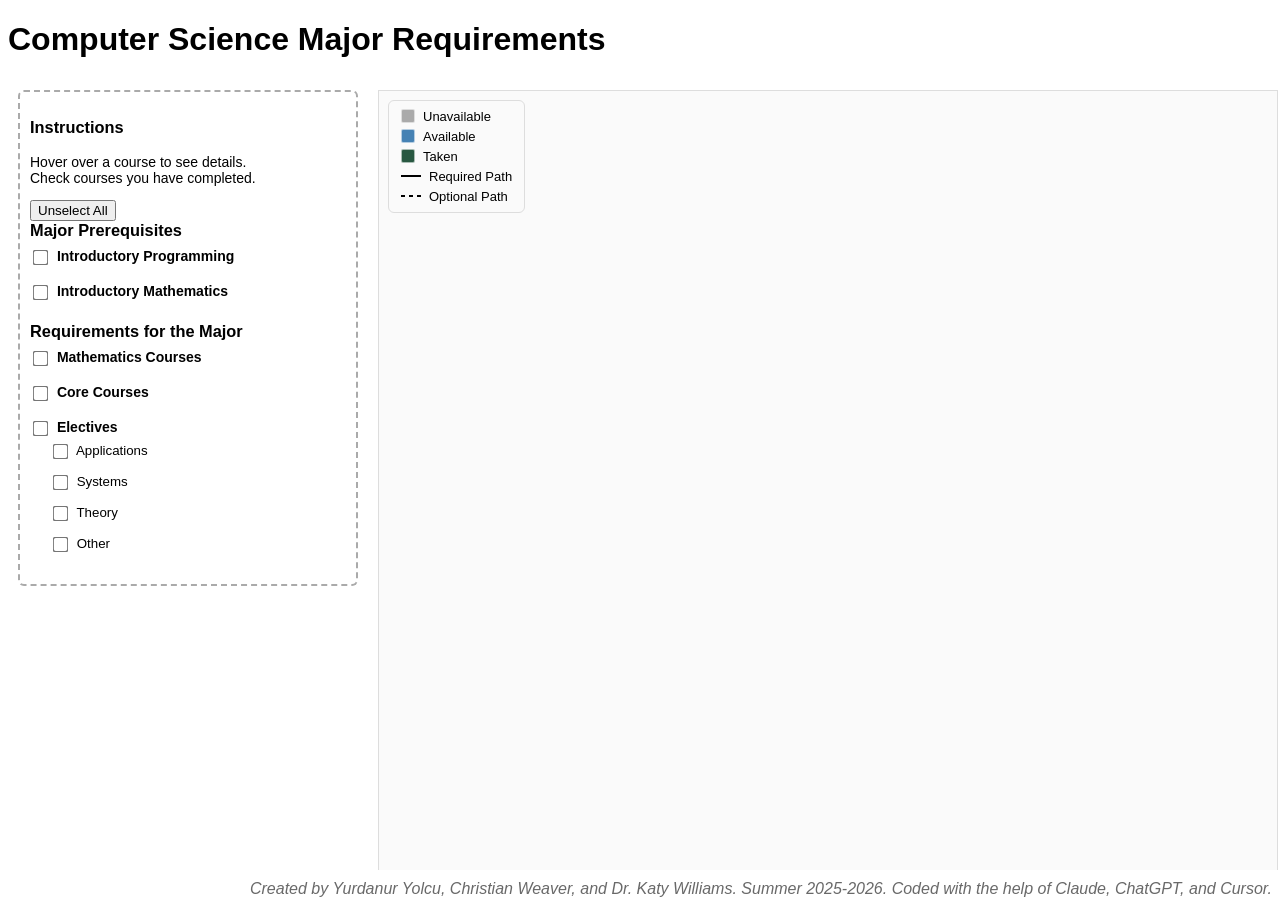
<file: computer-science-vis/computer-science.html>
<!DOCTYPE html>
<html lang="en">
<head>
  <link rel="stylesheet" href="../css/style.css">
  <meta charset="UTF-8" />
  <meta name="viewport" content="width=device-width, initial-scale=1.0"/>
  <title>Computer Science Major Graph</title>
</head>

<body>
  <h1>Computer Science Major Requirements</h1>
  <div class="container">

    <div class="controls">
      <h3>Instructions</h3>
      <p>Hover over a course to see details.<br>
      Check courses you have completed.</p>

      <button onclick="resetAllCourses()">Unselect All</button>

      <div class="sidebar-section">
        <h3>Major Prerequisites</h3>

        <div class="sidebar-group">
          <label class="group-header">
            <input type="checkbox" class="group-checkbox" data-group="intro-programming" onchange="handleGroupCheck(this)"/>
            <span class="header-title">Introductory Programming</span>
          </label>
          <div class="course-list" id="list-intro-programming"></div>
        </div>

        <div class="sidebar-group">
          <label class="group-header">
            <input type="checkbox" class="group-checkbox" data-group="intro-math" onchange="handleGroupCheck(this)"/>
            <span class="header-title">Introductory Mathematics</span>
          </label>
          <div class="course-list" id="list-intro-math"></div>
        </div>
      </div>

      <div class="sidebar-section">
        <h3>Requirements for the Major</h3>

        <div class="sidebar-group">
          <label class="group-header">
            <input type="checkbox" class="group-checkbox" data-group="math" onchange="handleGroupCheck(this)"/>
            <span class="header-title">Mathematics Courses</span>
            <span id="progress-math" class="group-progress"></span>
          </label>
          <div class="course-list" id="list-math"></div>
        </div>

        <div class="sidebar-group">
          <label class="group-header">
            <input type="checkbox" class="group-checkbox" data-group="core" onchange="handleGroupCheck(this)"/>
            <span class="header-title">Core Courses</span>
            <span id="progress-core" class="group-progress"></span>
          </label>
          <div class="course-list" id="list-core"></div>
        </div>

        <div class="sidebar-group">
          <label class="group-header">
            <input type="checkbox" class="group-checkbox" data-group="electives" onchange="handleGroupCheck(this)"/>
            <span class="header-title">Electives</span>
            <span id="progress-electives" class="group-progress"></span>
          </label>

          <div class="electives-wrapper">

            <div class="sidebar-subgroup">
              <label class="subgroup-header">
                <input type="checkbox" class="group-checkbox" data-group="applications" onchange="handleGroupCheck(this)"/>
                <span class="header-title">Applications</span>
                <span id="progress-applications" class="group-progress"></span>
              </label>
              <div class="course-list" id="list-applications"></div>
            </div>

            <div class="sidebar-subgroup">
              <label class="subgroup-header">
                <input type="checkbox" class="group-checkbox" data-group="systems" onchange="handleGroupCheck(this)"/>
                <span class="header-title">Systems</span>
                <span id="progress-systems" class="group-progress"></span>
              </label>
              <div class="course-list" id="list-systems"></div>
            </div>

            <div class="sidebar-subgroup">
              <label class="subgroup-header">
                <input type="checkbox" class="group-checkbox" data-group="theory" onchange="handleGroupCheck(this)"/>
                <span class="header-title">Theory</span>
              </label>
              <div class="course-list" id="list-theory"></div>
            </div>

            <div class="sidebar-subgroup">
              <label class="subgroup-header">
                <input type="checkbox" class="group-checkbox" data-group="other" onchange="handleGroupCheck(this)"/>
                <span class="header-title">Other</span>
              </label>
              <div class="course-list" id="list-other"></div>
            </div>

          </div>
        </div>

      </div>
    </div>
    <div class="graph-wrapper">
    <div class="graph-viewport">
      <svg id="svg">
        <g transform="translate(10,10)">
          <g id="groups"></g>
          <g id="links"></g>
          <g id="nodes"></g>
          <g id="arrows"></g>
        </g>
      </svg>
    </div>
    <div class="legend-overlay">
    <div class="legend-item">
      <span class="legend-box" style="background:#aaaaaa"></span> Unavailable
    </div>
    <div class="legend-item">
      <span class="legend-box" style="background:steelblue"></span> Available
    </div>
    <div class="legend-item">
      <span class="legend-box" style="background:#285841"></span> Taken
    </div>
    <div class="legend-item">
      <span class="legend-line solid"></span> Required Path
    </div>
    <div class="legend-item">
      <span class="legend-line dashed"></span> Optional Path
    </div>
  </div>
  </div>
  </div>

  <script>
  /**
   * Graduation requirement rules for "Requirements for the Major".
   * Edit this object to change policy without touching evaluation logic.
   */
    const GRADUATION_REQUIREMENTS = {
      math: {
        type: 'rules',
        rules: [
          { anyOf: ['MAT 140', 'MAT 150'] },
          { allOf: ['MAT 230'] },
        ],
      },
      core: { type: 'allInGroup' },
      applications: { type: 'minChecked', min: 1 },
      systems: { type: 'minChecked', min: 1 },
      // 5 electives max: 1 Applications + 1 Systems reserved, then up to 3 more (any category).
      electives: {
        type: 'cappedElectivePool',
        total: 5,
        reserveFromGroup: { applications: 1, systems: 1 },
      },
    };
    window.GRADUATION_REQUIREMENTS = GRADUATION_REQUIREMENTS;

    const ELECTIVE_GROUPS = ['applications', 'systems', 'theory', 'other'];
    const PROGRESS_GROUPS = ['math', 'core', 'applications', 'systems', 'electives'];

    function getGroupCheckboxes(group) {
      const list = document.getElementById(`list-${group}`);
      if (!list) return [];
      return [...list.querySelectorAll('input[type="checkbox"][data-course-id]')];
    }

    function isCourseChecked(courseId) {
      const el = document.querySelector(
        `input[type="checkbox"][data-course-id="${CSS.escape(courseId)}"]`,
      );
      return el?.checked ?? false;
    }

    function countCheckedInGroup(group) {
      return getGroupCheckboxes(group).filter(cb => cb.checked).length;
    }

    function getCheckedIdsInGroup(group) {
      return getGroupCheckboxes(group)
        .filter(cb => cb.checked)
        .map(cb => cb.dataset.courseId);
    }

    /**
     * Count electives toward the 5-course cap. One Applications and one Systems
     * course each reserve a slot; if that category has none checked, that slot
     * cannot count toward the 5 (so e.g. 5 Theory-only shows 3/5, not 5/5).
     */
    function countCappedElectives(spec) {
      const total = spec.total;
      const reserve = spec.reserveFromGroup ?? {};

      const allMinsMet = Object.entries(reserve).every(
        ([group, min]) => countCheckedInGroup(group) >= min,
      );

      let maxCountable = total;
      for (const [group, min] of Object.entries(reserve)) {
        if (countCheckedInGroup(group) < min) {
          maxCountable -= min;
        }
      }

      const remaining = {};
      for (const g of ELECTIVE_GROUPS) {
        remaining[g] = getCheckedIdsInGroup(g);
      }

      let counted = 0;
      for (const [group, min] of Object.entries(reserve)) {
        const use = Math.min(remaining[group].length, min);
        counted += use;
        remaining[group] = remaining[group].slice(use);
      }

      const discretionary = ELECTIVE_GROUPS.flatMap(g => remaining[g]);
      const slotsLeft = Math.max(0, maxCountable - counted);
      counted += Math.min(slotsLeft, discretionary.length);
      counted = Math.min(maxCountable, counted);

      return {
        counted,
        met: allMinsMet && counted >= total,
      };
    }

    function evaluateGroupProgress(group) {
      const spec = GRADUATION_REQUIREMENTS[group];
      if (!spec) return null;

      if (spec.type === 'rules') {
        let metCount = 0;
        for (const rule of spec.rules) {
          if (rule.anyOf?.some(isCourseChecked)) metCount++;
          else if (rule.allOf?.every(isCourseChecked)) metCount++;
        }
        const required = spec.rules.length;
        return {
          text: `${metCount} / ${required} required`,
          met: metCount >= required,
        };
      }

      if (spec.type === 'allInGroup') {
        const boxes = getGroupCheckboxes(group);
        const checked = boxes.filter(cb => cb.checked).length;
        const total = boxes.length;
        return {
          text: `${checked} / ${total} required`,
          met: total > 0 && checked >= total,
        };
      }

      if (spec.type === 'minChecked') {
        const checked = countCheckedInGroup(group);
        const min = spec.min;
        return {
          text: `${Math.min(checked, min)} / ${min} required`,
          met: checked >= min,
        };
      }

      if (spec.type === 'cappedElectivePool') {
        const { counted, met } = countCappedElectives(spec);
        return {
          text: `${counted} / ${spec.total} required`,
          met,
        };
      }

      return null;
    }

    function colorClass(checkbox) {
      // const courseId = checkbox.dataset.courseId;
      // const checked = checkbox.checked;
      // d3.selectAll("#nodes > g").each(function(d) {
      //   if (d.data.id === courseId) {
      //     d3.select(this).select("rect")
      //       .attr("fill", checked ? "#285841" : "steelblue");
      //   }
      // });
    }

    function updateProgressIndicator(group) {
      if (!GRADUATION_REQUIREMENTS[group]) return;

      const span = document.getElementById(`progress-${group}`);
      if (!span) return;

      const result = evaluateGroupProgress(group);
      if (!result) return;

      span.textContent = result.text;
      span.classList.toggle('progress-complete', result.met);
      span.classList.toggle('progress-incomplete', !result.met);

      const header = document
        .querySelector(`.group-checkbox[data-group="${group}"]`)
        ?.closest('.group-header, .subgroup-header');
      if (header) {
        header.classList.toggle('section-complete', result.met);
      }
    }

    function updateElectivesGroupCheckbox() {
      const header = document.querySelector('.group-checkbox[data-group="electives"]');
      if (!header) return;

      let total = 0;
      let checked = 0;
      for (const group of ELECTIVE_GROUPS) {
        const boxes = getGroupCheckboxes(group);
        total += boxes.length;
        checked += boxes.filter(cb => cb.checked).length;
      }
      header.indeterminate = checked > 0 && checked < total;
      header.checked = total > 0 && checked === total;
    }

    function updateGroupCheckbox(group) {
      const boxes = getGroupCheckboxes(group);
      const header = document.querySelector(`.group-checkbox[data-group="${group}"]`);
      if (!header || !boxes.length) return;

      const checked = boxes.filter(cb => cb.checked).length;
      header.indeterminate = checked > 0 && checked < boxes.length;
      header.checked = checked === boxes.length;

      updateProgressIndicator(group);

      if (ELECTIVE_GROUPS.includes(group)) {
        updateElectivesGroupCheckbox();
        updateProgressIndicator('electives');
      }
    }

    function handleGroupCheck(groupCheckbox) {
      const group = groupCheckbox.dataset.group;
      const checked = groupCheckbox.checked;

      if (group === 'electives') {
        // ELECTIVES CASE --> Check/uncheck all four elective subgroups
        ELECTIVE_GROUPS.forEach(subgroup => {
          const boxes = getGroupCheckboxes(subgroup);
          boxes.forEach(cb => {
            cb.checked = checked;
            // colorClass(cb);
          });
          updateGroupCheckbox(subgroup);
        });
      } else {
        // ALL OTHER CASES --> Check/uncheck all courses in the group
        const boxes = getGroupCheckboxes(group);
        boxes.forEach(cb => {
          cb.checked = checked;
          // colorClass(cb);
        });
        updateGroupCheckbox(group);
      }

      if (window.recomputeAllNodeColors) recomputeAllNodeColors();
    }

    function initAllProgressIndicators() {
      PROGRESS_GROUPS.forEach(updateProgressIndicator);
    }

    function resetAllCourses() {
      // Uncheck every course checkbox
      document.querySelectorAll('input[type="checkbox"][data-course-id]').forEach(cb => {
        cb.checked = false;
      });

      // Uncheck and clear indeterminate on all group header checkboxes
      document.querySelectorAll('input.group-checkbox').forEach(cb => {
        cb.checked = false;
        cb.indeterminate = false;
      });

      // Recompute node colors (everything goes back to available/unavailable)
      if (window.recomputeAllNodeColors) recomputeAllNodeColors();

      // Update all progress indicators back to 0
      if (typeof initAllProgressIndicators === 'function') {
        initAllProgressIndicators();
      }
    }
  </script>
  <script>
    const overlay  = document.getElementById('info-overlay');
    const infoBtn  = document.getElementById('info-btn');
    const closeBtn = document.getElementById('info-close');

    function openModal()  { overlay.style.display = 'flex'; }
    function closeModal() { overlay.style.display = 'none'; }

    infoBtn.addEventListener('click', openModal);
    closeBtn.addEventListener('click', closeModal);

    // Close when clicking outside the modal box
    overlay.addEventListener('click', (e) => {
      if (e.target === overlay) closeModal();
    });

    // Close with Escape key
    document.addEventListener('keydown', (e) => {
      if (e.key === 'Escape') closeModal();
    });

    // Show on load automatically
    openModal();
  </script>
  <script type="module">
    import { initVisualization } from '../js-progress-majors/main.js';
    import * as d3 from "https://cdn.skypack.dev/d3@7.8.4";

    // Load the data and start the visualization
    const data = await d3.json("computer-science-data/courses-handcollected-with-note-strings.json");
    initVisualization(data);
  </script>
  <script src="../js-progress-majors/clusterNodes.js" type="module"></script>
  <script src="../js-progress-majors/main.js" type="module"></script>
</body>
<footer> Created by Yurdanur Yolcu, Christian Weaver, and Dr. Katy Williams. Summer 2025-2026. Coded with the help of Claude, ChatGPT, and Cursor.   </footer>
</html>
</file>
<file: css/style.css>
* {
    font-family: Arial, Helvetica, sans-serif;
  }
  
  .container {
    display: flex;
    align-items: flex-start;  
    gap: 20px;                
    padding: 10px;
    width: calc(100vw - 20px);
    height: calc(100vh - 120px);
    overflow: hidden;
  }
  .controls {
    flex: 0 0 auto;
  }

  .controls input[type="checkbox"] {
    margin-right: 6px;
    transform: scale(1.2);
    vertical-align: middle;
  }
  svg#svg {
   
    border: 1px solid #ddd;
  }
  
  .controls {
  flex: 0 0 340px;
  max-height: 100%;
  overflow-y: auto;
  font-size: 14px;  
  font-size: 14px;
  border-style: dashed;
  border-color: #aaaaaa;
  border-width: 2px; 
  padding: 10px;     
  border-radius: 6px;
  box-sizing: border-box;
}


  .controls h4{
    color: steelblue;
  }

  .sidebar-section {
    margin-bottom: 1rem;
  }

  .sidebar-section > h3 {
    margin: 0 0 0.5rem;
  }

  .sidebar-group {
    margin-bottom: 0.75rem;
  }

  .group-header,
  .subgroup-header {
    display: block;
    font-weight: 600;
    margin-bottom: 0.25rem;
    cursor: pointer;
  }

  .subgroup-header {
    font-weight: 500;
    font-size: 0.95em;
  }

  .group-header.section-complete .header-title,
  .subgroup-header.section-complete .header-title {
    color: #285841;
  }

  .group-progress {
    font-weight: normal;
    font-size: 0.85em;
    margin-left: 0.35rem;
    color: #666;
  }

  .group-progress.progress-complete {
    color: #285841;
    font-weight: 600;
  }

  .group-progress.progress-complete::before {
    content: "✓ ";
  }

  .group-progress.progress-incomplete {
    color: #666;
  }

  /* Courses sit indented under their topic header */
  .sidebar-group > .course-list {
    margin: 0 0 0.5rem;
    padding-left: 1.5rem;
  }

  /* Elective subtopics (Applications, Systems, …) under Electives */
  .electives-wrapper {
    margin: 0;
    padding-left: 1.25rem;
  }

  .sidebar-subgroup {
    margin-bottom: 0.5rem;
  }

  .sidebar-subgroup > .course-list {
    margin: 0;
    padding-left: 1.25rem;
  }

  .course-list {
    display: flex;
    flex-direction: column;
    gap: 0.2rem;
  }

  .course-item {
    display: block;
    font-weight: normal;
    cursor: pointer;
    line-height: 1.35;
  }

  footer{
    text-align: right;
    font-style: italic;
    color:#696969;
  }

  .graph-viewport {
    flex: 1;                    /* Allows the viewport window to expand into all remaining screen space */
    height: 100%;               /* Spans full height of the container */
    overflow: auto;             /* Creates independent vertical & horizontal scrollbars for large graphs */
    border: 1px solid #ddd;     /* Moves the outer display frame boundary from the SVG to the container */
    background-color: #fafafa;
  }
  
  /* Remove the old border statement from the raw SVG to avoid a double border box artifact */
  svg#svg {
    border: none;
  }

.graph-wrapper {
  flex: 1;
  height: 100%;
  position: relative; /* Establishes the stacking context for the overlay */
  overflow: auto; /* Enables scrolling for the graph content */
}


svg#svg {
  border: none;
}

.legend-overlay {
  position: absolute;    /* Sits on top of the viewport, ignores scroll */
  top: 10px;
  left: 10px;
  background: rgba(250, 250, 250, 0.92);
  border: 1px solid #ddd;
  border-radius: 6px;
  padding: 8px 12px;
  font-size: 13px;
  pointer-events: none;  /* Clicks pass through to the graph beneath */
  display: flex;
  flex-direction: column;
  gap: 5px;
  z-index: 10;
}

.legend-item {
  display: flex;
  align-items: center;
  gap: 8px;
}

.legend-box {
  display: inline-block;
  width: 12px;
  height: 12px;
  border-radius: 2px;
  border: 1px solid rgba(255,255,255,0.6);
  flex-shrink: 0;
}

.legend-line {
  display: inline-block;
  width: 20px;
  height: 2px;
  background: black;
  flex-shrink: 0;
}

.legend-line.dashed {
  background: repeating-linear-gradient(
    to right,
    black 0px, black 4px,
    transparent 4px, transparent 8px
  );
}
</file>
